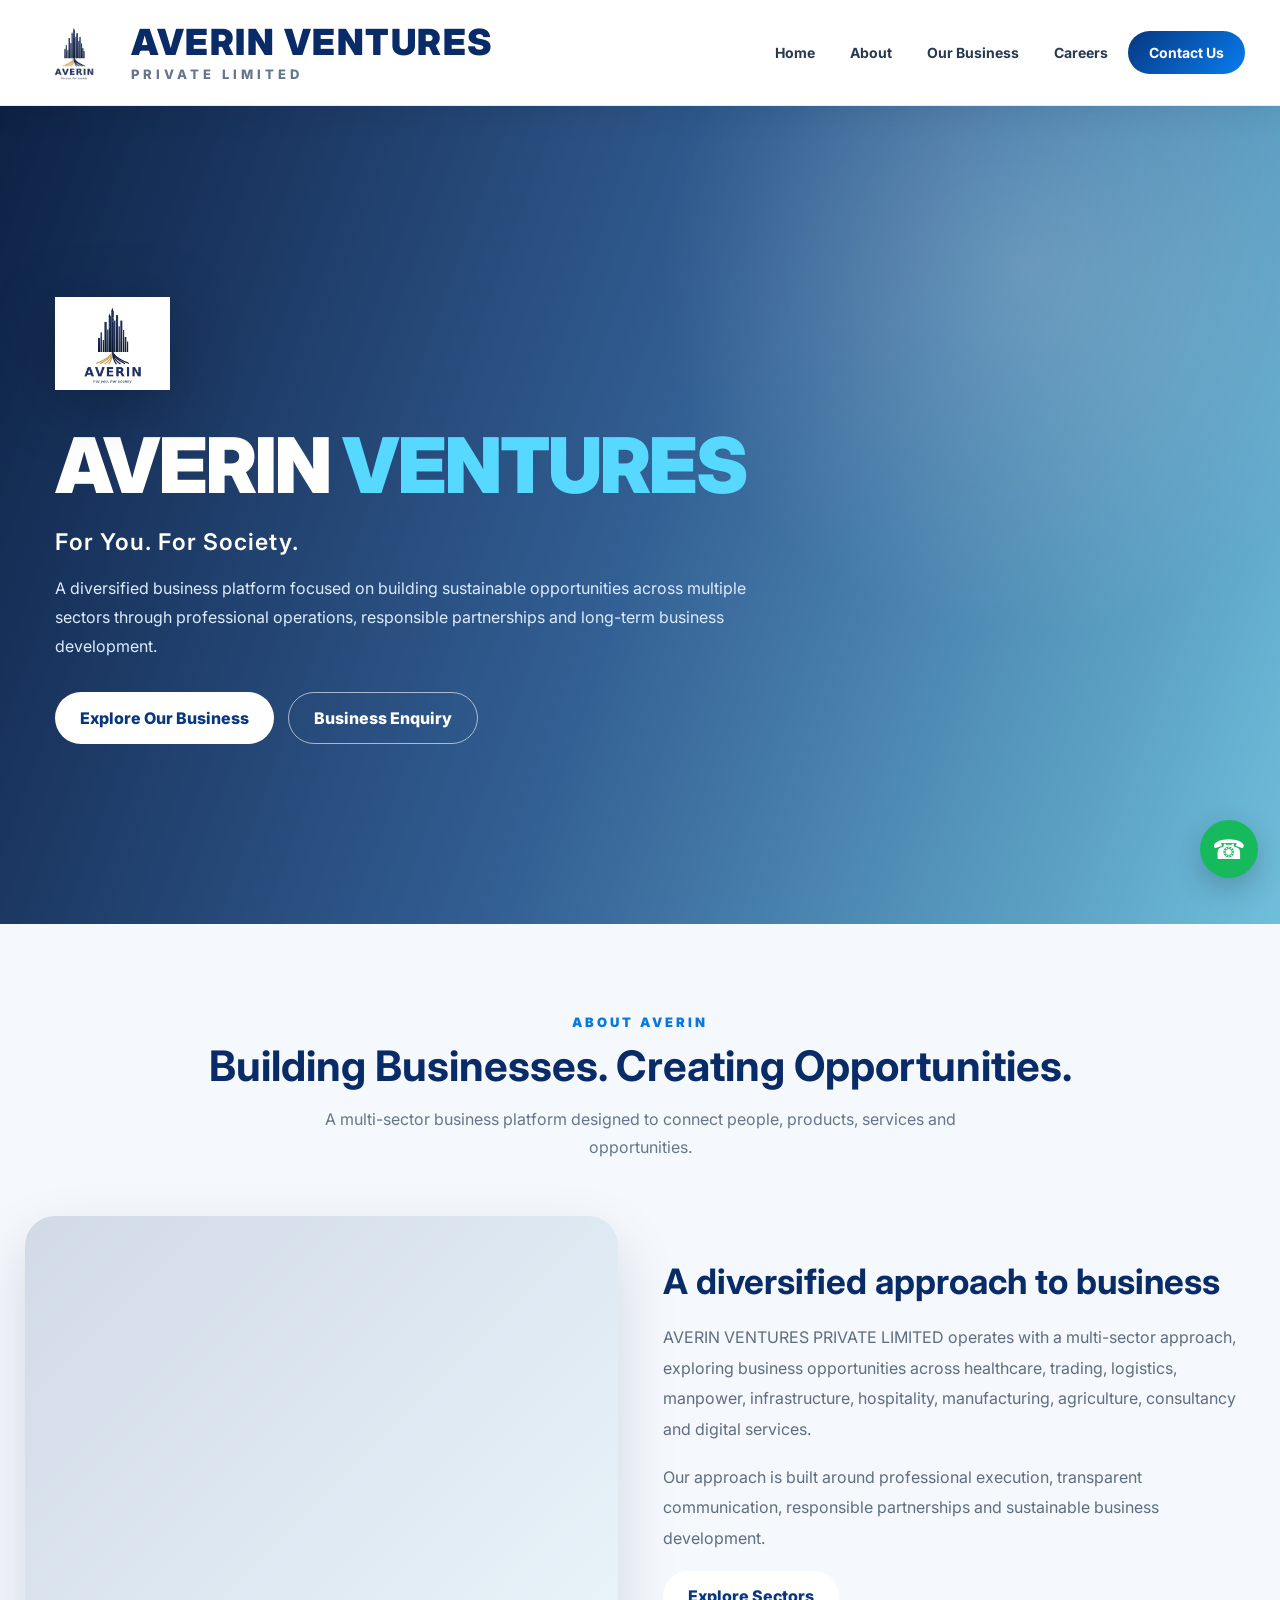
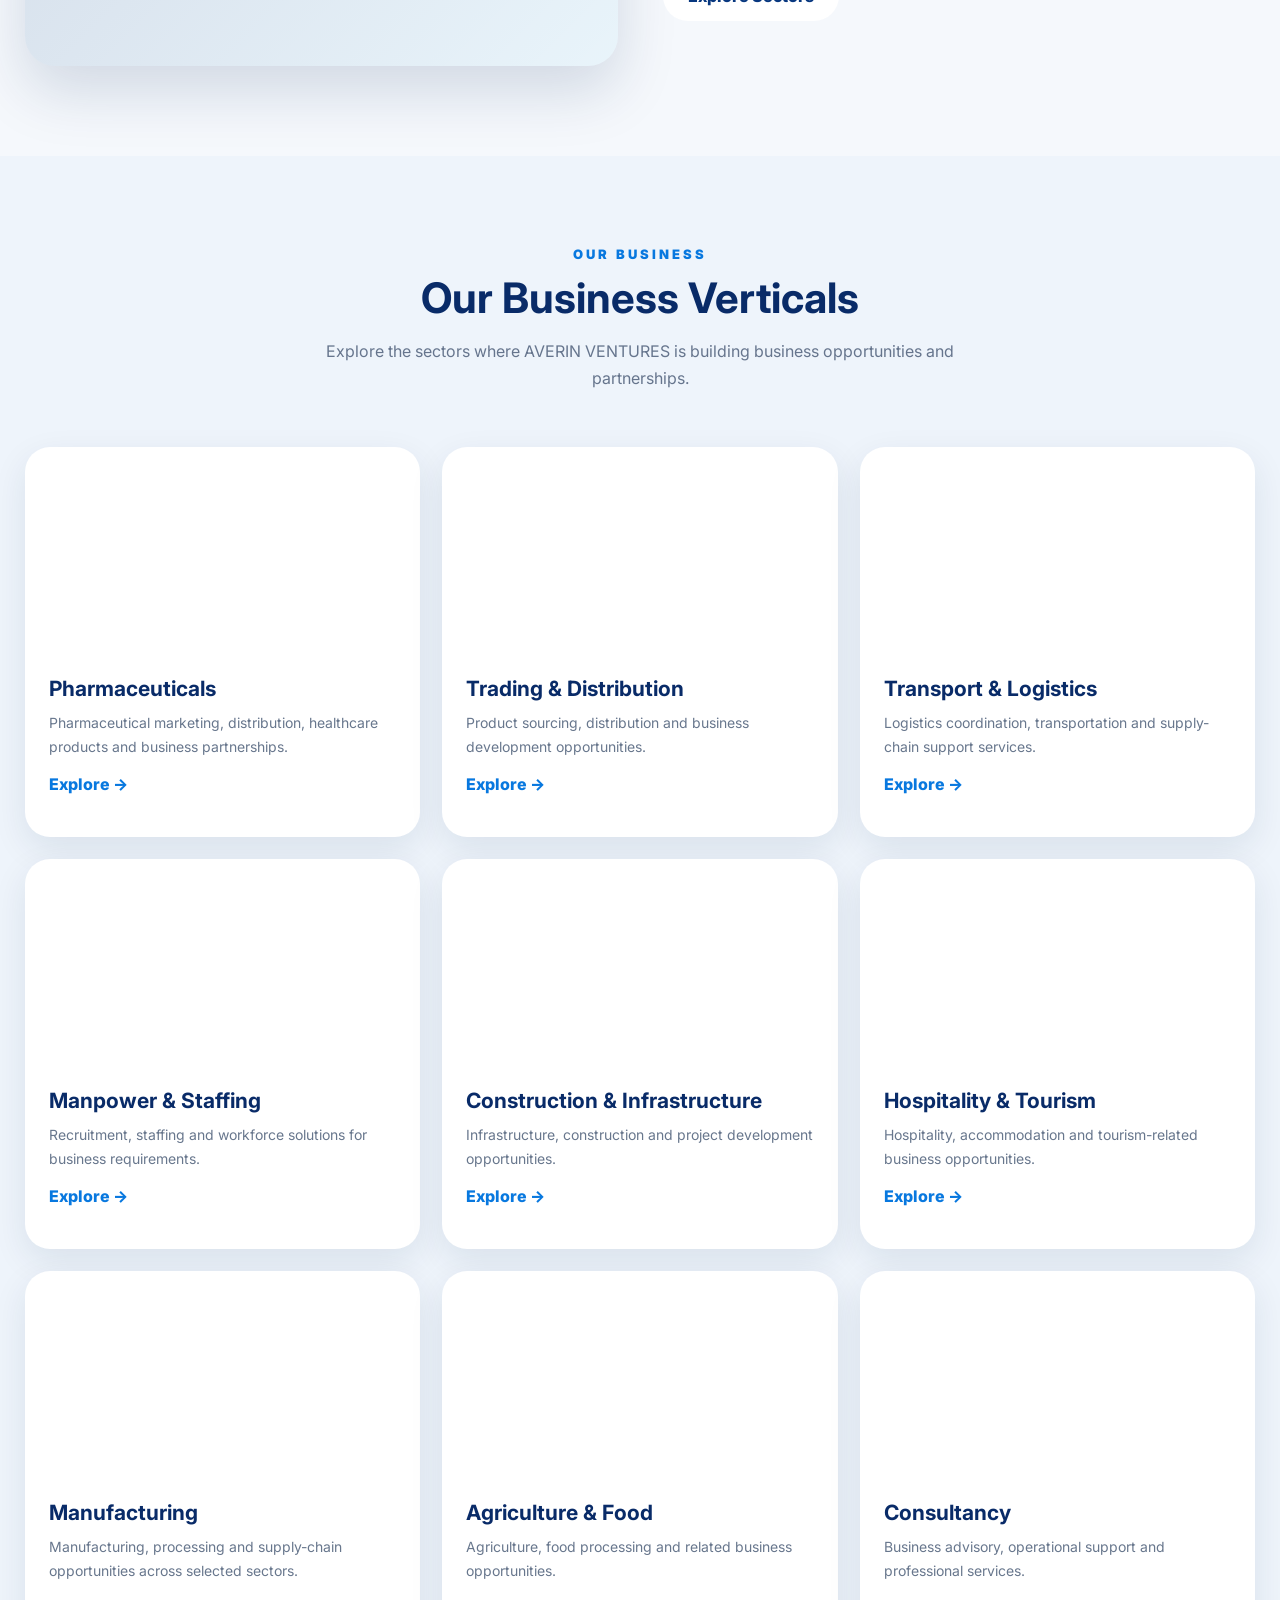
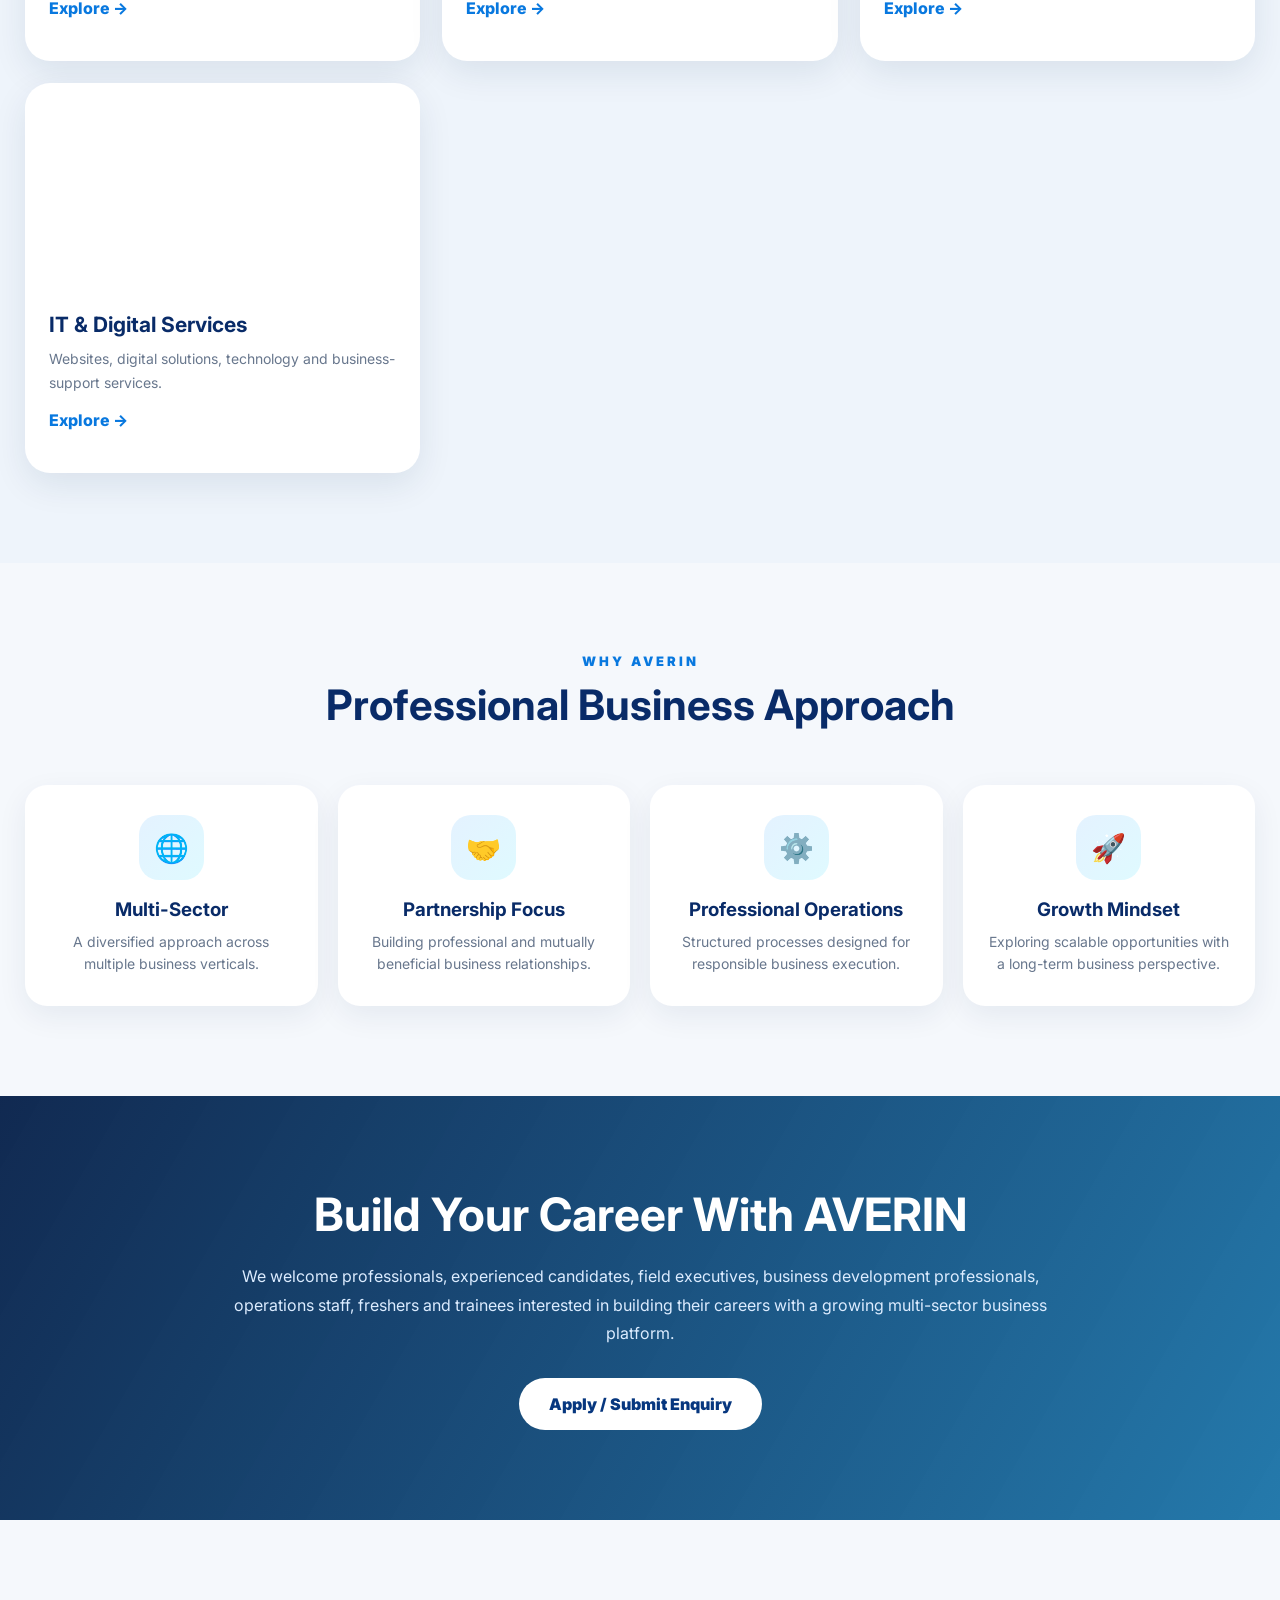
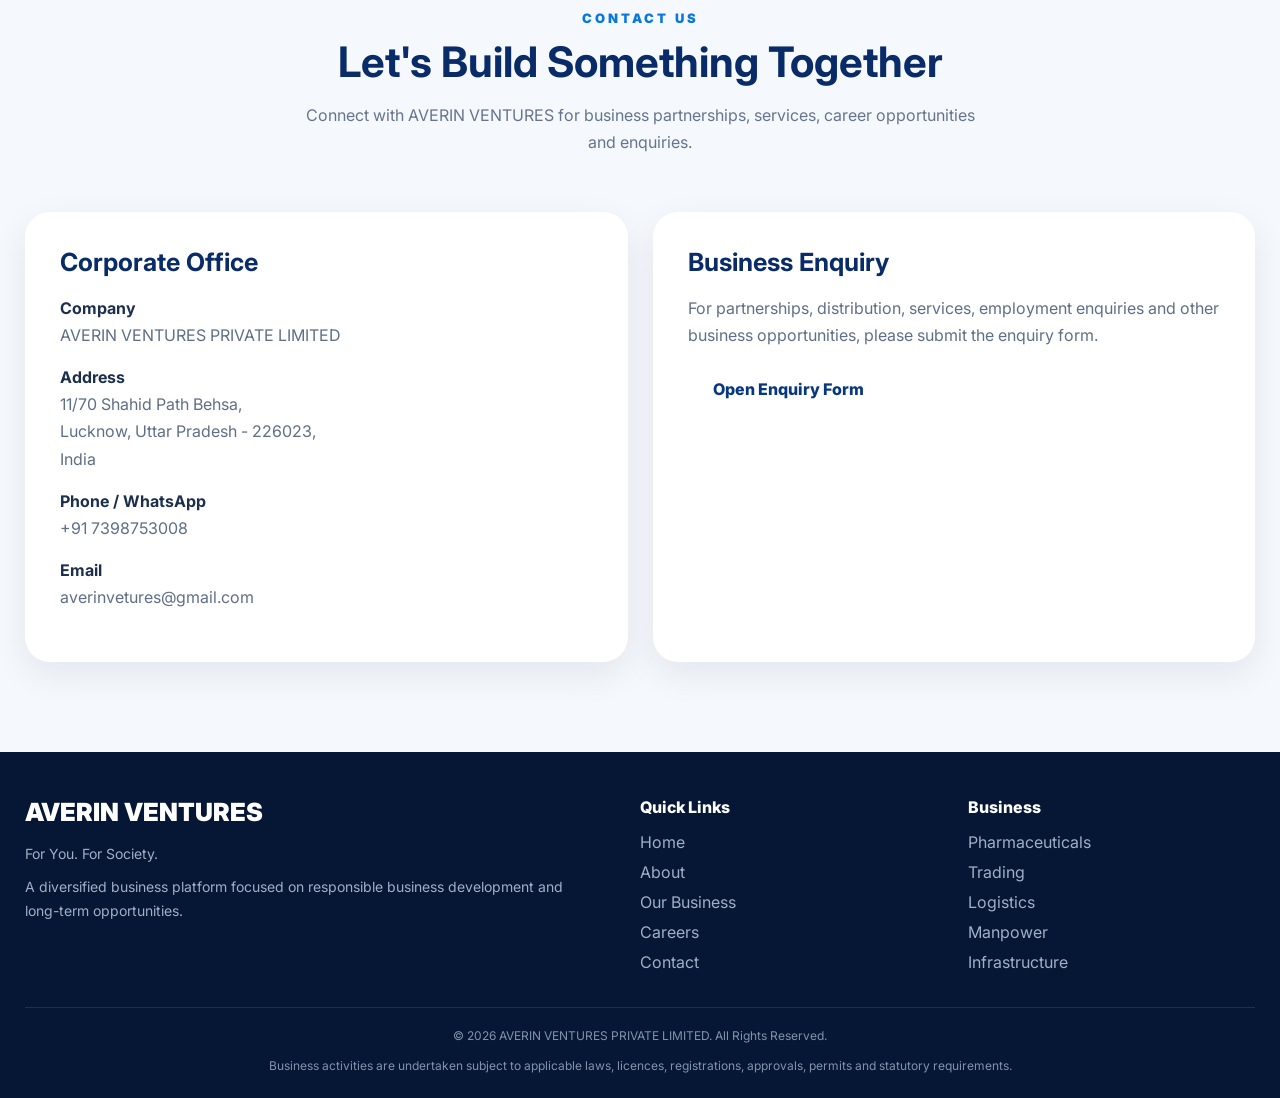
<file: index.html>
<!DOCTYPE html>
<html lang="en">
<head>
<meta charset="UTF-8">
<meta name="viewport" content="width=device-width, initial-scale=1.0">

<title>AVERIN VENTURES PRIVATE LIMITED | For You. For Society.</title>

<meta name="description" content="AVERIN VENTURES PRIVATE LIMITED - For You. For Society. Multi-sector business platform covering pharmaceuticals, trading, logistics, manpower, infrastructure, hospitality, manufacturing, agriculture, consultancy and digital services.">

<meta name="theme-color" content="#071b41">

<link rel="preconnect" href="https://fonts.googleapis.com">
<link rel="preconnect" href="https://fonts.gstatic.com" crossorigin>

<link href="https://fonts.googleapis.com/css2?family=Inter:wght@400;500;600;700;800;900&display=swap" rel="stylesheet">

<style>

*{
    margin:0;
    padding:0;
    box-sizing:border-box;
}

html{
    scroll-behavior:smooth;
}

body{
    font-family:'Inter',Arial,sans-serif;
    background:#f5f8fc;
    color:#18243a;
    overflow-x:hidden;
}

/* ================= HEADER ================= */

.site-header{
    position:sticky;
    top:0;
    z-index:9999;
    background:rgba(255,255,255,.97);
    backdrop-filter:blur(18px);
    border-bottom:1px solid rgba(0,0,0,.08);
    box-shadow:0 5px 30px rgba(0,0,0,.08);
}

.header-container{
    width:100%;
    max-width:1500px;
    min-height:105px;
    margin:auto;
    padding:10px 35px;
    display:flex;
    align-items:center;
    justify-content:space-between;
    gap:30px;
}

/* LARGE LOGO */

.brand{
    display:flex;
    align-items:center;
    gap:18px;
    text-decoration:none;
    min-width:max-content;
}

.brand img{
    width:78px;
    height:78px;
    object-fit:contain;
}

/* VERY LARGE COMPANY NAME */

.brand-text{
    display:flex;
    flex-direction:column;
    justify-content:center;
}

.brand-name{
    font-size:36px;
    line-height:1;
    font-weight:900;
    letter-spacing:1.5px;
    color:#092b68;
    text-transform:uppercase;
    white-space:nowrap;
}

.brand-subtitle{
    margin-top:8px;
    font-size:13px;
    line-height:1;
    font-weight:800;
    letter-spacing:4px;
    color:#66758d;
}

/* NAVIGATION */

.main-nav{
    display:flex;
    align-items:center;
    gap:5px;
}

.main-nav a{
    text-decoration:none;
    color:#263852;
    font-size:14px;
    font-weight:700;
    padding:12px 15px;
    border-radius:10px;
    transition:.25s;
}

.main-nav a:hover{
    color:#fff;
    background:linear-gradient(135deg,#0c3d91,#1684ef);
}

.nav-contact{
    color:#fff !important;
    background:linear-gradient(135deg,#07377f,#087df0);
    border-radius:30px !important;
    padding:13px 21px !important;
}

/* ================= HERO ================= */

.hero{
    min-height:650px;
    position:relative;
    overflow:hidden;
    display:flex;
    align-items:center;
    background:
    linear-gradient(110deg,rgba(4,24,61,.96),rgba(8,61,125,.82),rgba(0,143,190,.55)),
    url("https://images.unsplash.com/photo-1497366754035-f200968a6e72?auto=format&fit=crop&w=2000&q=85")
    center/cover;
}

.hero::after{
    content:"";
    position:absolute;
    inset:0;
    background:radial-gradient(circle at 80% 20%,rgba(255,255,255,.18),transparent 30%);
}

.hero-content{
    position:relative;
    z-index:2;
    width:100%;
    max-width:1250px;
    margin:auto;
    padding:90px 30px;
    color:#fff;
}

.hero-logo{
    width:115px;
    height:115px;
    object-fit:contain;
    margin-bottom:25px;
    filter:drop-shadow(0 12px 30px rgba(0,0,0,.25));
}

.hero h1{
    font-size:clamp(42px,6vw,82px);
    line-height:.95;
    font-weight:900;
    letter-spacing:-2px;
    max-width:950px;
}

.hero h1 span{
    color:#57d9ff;
}

.hero-tagline{
    margin-top:25px;
    font-size:23px;
    font-weight:600;
    letter-spacing:1px;
}

.hero-text{
    max-width:720px;
    margin-top:18px;
    color:#dcecff;
    line-height:1.8;
    font-size:16px;
}

.hero-buttons{
    display:flex;
    gap:14px;
    margin-top:32px;
    flex-wrap:wrap;
}

.btn{
    display:inline-flex;
    align-items:center;
    justify-content:center;
    padding:15px 25px;
    border-radius:30px;
    text-decoration:none;
    font-weight:800;
    transition:.3s;
}

.btn-primary{
    background:#fff;
    color:#07377f;
}

.btn-primary:hover{
    transform:translateY(-4px);
    box-shadow:0 15px 35px rgba(0,0,0,.2);
}

.btn-outline{
    color:#fff;
    border:1px solid rgba(255,255,255,.6);
}

.btn-outline:hover{
    background:#fff;
    color:#07377f;
}

/* ================= SECTION ================= */

section{
    padding:90px 25px;
}

.container{
    max-width:1250px;
    margin:auto;
}

.section-heading{
    text-align:center;
    margin-bottom:55px;
}

.section-heading .small{
    color:#0878df;
    font-size:13px;
    font-weight:900;
    letter-spacing:3px;
    text-transform:uppercase;
}

.section-heading h2{
    margin-top:10px;
    font-size:42px;
    color:#092b68;
}

.section-heading p{
    max-width:700px;
    margin:15px auto 0;
    color:#66758d;
    line-height:1.7;
}

/* ================= ABOUT ================= */

.about-grid{
    display:grid;
    grid-template-columns:1fr 1fr;
    gap:45px;
    align-items:center;
}

.about-image{
    height:450px;
    border-radius:30px;
    background:
    linear-gradient(135deg,rgba(4,45,110,.15),rgba(0,170,220,.05)),
    url("https://images.unsplash.com/photo-1497366811353-6870744d04b2?auto=format&fit=crop&w=1200&q=85")
    center/cover;
    box-shadow:0 25px 60px rgba(10,40,90,.15);
}

.about-content h3{
    font-size:35px;
    color:#092b68;
    margin-bottom:20px;
}

.about-content p{
    line-height:1.9;
    color:#5e6d83;
    margin-bottom:18px;
}

/* ================= BUSINESS ================= */

.business-section{
    background:#eef4fb;
}

.business-grid{
    display:grid;
    grid-template-columns:repeat(3,1fr);
    gap:22px;
}

.business-card{
    min-height:390px;
    position:relative;
    overflow:hidden;
    border-radius:25px;
    background:#fff;
    box-shadow:0 12px 35px rgba(10,40,80,.09);
    transition:.35s;
}

.business-card:hover{
    transform:translateY(-10px);
    box-shadow:0 25px 55px rgba(10,40,80,.18);
}

.business-image{
    height:205px;
    background-size:cover;
    background-position:center;
}

.business-content{
    padding:24px;
}

.business-content h3{
    color:#092b68;
    font-size:21px;
    margin-bottom:10px;
}

.business-content p{
    color:#68778d;
    font-size:14px;
    line-height:1.7;
}

.business-link{
    display:inline-block;
    margin-top:15px;
    color:#0878df;
    text-decoration:none;
    font-weight:800;
}

/* ================= WHY ================= */

.why-grid{
    display:grid;
    grid-template-columns:repeat(4,1fr);
    gap:20px;
}

.why-card{
    padding:30px 22px;
    background:#fff;
    border-radius:22px;
    text-align:center;
    box-shadow:0 10px 30px rgba(10,40,80,.07);
}

.why-icon{
    width:65px;
    height:65px;
    margin:0 auto 18px;
    border-radius:20px;
    display:flex;
    align-items:center;
    justify-content:center;
    font-size:28px;
    background:linear-gradient(135deg,#e4f2ff,#dffaff);
}

.why-card h3{
    color:#092b68;
    margin-bottom:10px;
}

.why-card p{
    color:#68778d;
    line-height:1.6;
    font-size:14px;
}

/* ================= CAREERS ================= */

.career{
    color:#fff;
    background:
    linear-gradient(120deg,rgba(5,30,72,.95),rgba(7,104,160,.88)),
    url("https://images.unsplash.com/photo-1521737711867-e3b97375f902?auto=format&fit=crop&w=1800&q=85")
    center/cover;
}

.career-content{
    max-width:850px;
    margin:auto;
    text-align:center;
}

.career h2{
    font-size:46px;
    margin-bottom:20px;
}

.career p{
    color:#dcecff;
    line-height:1.8;
    margin-bottom:30px;
}

.career-btn{
    display:inline-block;
    padding:16px 30px;
    background:#fff;
    color:#07377f;
    border-radius:30px;
    text-decoration:none;
    font-weight:900;
}

/* ================= CONTACT ================= */

.contact-grid{
    display:grid;
    grid-template-columns:1fr 1fr;
    gap:25px;
}

.contact-card{
    padding:35px;
    background:#fff;
    border-radius:25px;
    box-shadow:0 12px 35px rgba(10,40,80,.08);
}

.contact-card h3{
    color:#092b68;
    font-size:25px;
    margin-bottom:18px;
}

.contact-item{
    margin:15px 0;
    color:#5f6f86;
    line-height:1.7;
}

.contact-item strong{
    color:#1c304e;
}

/* ================= FOOTER ================= */

footer{
    background:#061735;
    color:#c9d5e8;
    padding:45px 25px 25px;
}

.footer-grid{
    max-width:1250px;
    margin:auto;
    display:grid;
    grid-template-columns:2fr 1fr 1fr;
    gap:40px;
}

.footer-brand{
    color:#fff;
    font-size:25px;
    font-weight:900;
    margin-bottom:15px;
}

footer p{
    color:#9eafc8;
    line-height:1.7;
    font-size:14px;
}

.footer-title{
    color:#fff;
    font-weight:800;
    margin-bottom:15px;
}

.footer-links{
    display:flex;
    flex-direction:column;
    gap:10px;
}

.footer-links a{
    color:#9eafc8;
    text-decoration:none;
}

.footer-links a:hover{
    color:#57d9ff;
}

.footer-bottom{
    max-width:1250px;
    margin:35px auto 0;
    padding-top:20px;
    border-top:1px solid rgba(255,255,255,.1);
    text-align:center;
    font-size:12px;
    color:#8092ad;
}

/* ================= FLOATING WHATSAPP ================= */

.whatsapp{
    position:fixed;
    right:22px;
    bottom:22px;
    z-index:999;
    width:58px;
    height:58px;
    border-radius:50%;
    display:flex;
    align-items:center;
    justify-content:center;
    background:#16b95c;
    color:#fff;
    font-size:27px;
    text-decoration:none;
    box-shadow:0 10px 30px rgba(0,0,0,.2);
    transition:.3s;
}

.whatsapp:hover{
    transform:scale(1.1);
}

/* ================= RESPONSIVE ================= */

@media(max-width:1050px){

    .header-container{
        min-height:90px;
        padding:10px 20px;
    }

    .brand img{
        width:65px;
        height:65px;
    }

    .brand-name{
        font-size:28px;
    }

    .main-nav a{
        padding:9px;
        font-size:12px;
    }

    .business-grid{
        grid-template-columns:repeat(2,1fr);
    }

    .why-grid{
        grid-template-columns:repeat(2,1fr);
    }
}

@media(max-width:760px){

    .header-container{
        min-height:82px;
    }

    .brand{
        gap:10px;
    }

    .brand img{
        width:55px;
        height:55px;
    }

    .brand-name{
        font-size:22px;
        letter-spacing:.5px;
    }

    .brand-subtitle{
        font-size:9px;
        letter-spacing:2px;
    }

    .main-nav{
        display:none;
    }

    .hero{
        min-height:600px;
    }

    .hero-content{
        padding:70px 22px;
    }

    .hero-logo{
        width:90px;
        height:90px;
    }

    .about-grid,
    .contact-grid{
        grid-template-columns:1fr;
    }

    .business-grid{
        grid-template-columns:1fr;
    }

    .why-grid{
        grid-template-columns:1fr;
    }

    .about-image{
        height:330px;
    }

    section{
        padding:65px 18px;
    }

    .section-heading h2{
        font-size:32px;
    }

    .career h2{
        font-size:35px;
    }

    .footer-grid{
        grid-template-columns:1fr;
    }
}

@media(max-width:420px){

    .brand img{
        width:48px;
        height:48px;
    }

    .brand-name{
        font-size:18px;
    }

    .brand-subtitle{
        font-size:7px;
    }
}

</style>
</head>

<body>

<header class="site-header">

    <div class="header-container">

        <a href="#home" class="brand">

            <img src="logo.png" alt="AVERIN VENTURES Logo">

            <div class="brand-text">

                <div class="brand-name">
                    AVERIN VENTURES
                </div>

                <div class="brand-subtitle">
                    PRIVATE LIMITED
                </div>

            </div>

        </a>

        <nav class="main-nav">

            <a href="#home">Home</a>
            <a href="#about">About</a>
            <a href="#business">Our Business</a>
            <a href="#careers">Careers</a>
            <a href="#contact" class="nav-contact">Contact Us</a>

        </nav>

    </div>

</header>


<!-- ================= HERO ================= -->

<section class="hero" id="home">

    <div class="hero-content">

        <img src="logo.png"
             class="hero-logo"
             alt="AVERIN VENTURES">

        <h1>
            AVERIN <span>VENTURES</span>
        </h1>

        <div class="hero-tagline">
            For You. For Society.
        </div>

        <p class="hero-text">
            A diversified business platform focused on building
            sustainable opportunities across multiple sectors through
            professional operations, responsible partnerships and
            long-term business development.
        </p>

        <div class="hero-buttons">

            <a href="#business" class="btn btn-primary">
                Explore Our Business
            </a>

            <a href="#contact" class="btn btn-outline">
                Business Enquiry
            </a>

        </div>

    </div>

</section>


<!-- ================= ABOUT ================= -->

<section id="about">

    <div class="container">

        <div class="section-heading">

            <div class="small">
                About AVERIN
            </div>

            <h2>
                Building Businesses. Creating Opportunities.
            </h2>

            <p>
                A multi-sector business platform designed to connect
                people, products, services and opportunities.
            </p>

        </div>

        <div class="about-grid">

            <div class="about-image"></div>

            <div class="about-content">

                <h3>
                    A diversified approach to business
                </h3>

                <p>
                    AVERIN VENTURES PRIVATE LIMITED operates with a
                    multi-sector approach, exploring business
                    opportunities across healthcare, trading,
                    logistics, manpower, infrastructure, hospitality,
                    manufacturing, agriculture, consultancy and
                    digital services.
                </p>

                <p>
                    Our approach is built around professional execution,
                    transparent communication, responsible partnerships
                    and sustainable business development.
                </p>

                <a href="#business" class="btn btn-primary">
                    Explore Sectors
                </a>

            </div>

        </div>

    </div>

</section>


<!-- ================= BUSINESS ================= -->

<section class="business-section" id="business">

    <div class="container">

        <div class="section-heading">

            <div class="small">
                Our Business
            </div>

            <h2>
                Our Business Verticals
            </h2>

            <p>
                Explore the sectors where AVERIN VENTURES is building
                business opportunities and partnerships.
            </p>

        </div>


        <div class="business-grid">


            <div class="business-card">

                <div class="business-image"
                style="background-image:url('https://images.unsplash.com/photo-1584308666744-24d5c474f2ae?auto=format&fit=crop&w=1000&q=85')">
                </div>

                <div class="business-content">

                    <h3>Pharmaceuticals</h3>

                    <p>
                        Pharmaceutical marketing, distribution,
                        healthcare products and business partnerships.
                    </p>

                    <a class="business-link"
                       href="#pharmaceuticals">
                       Explore →
                    </a>

                </div>

            </div>


            <div class="business-card">

                <div class="business-image"
                style="background-image:url('https://images.unsplash.com/photo-1586528116311-ad8dd3c8310d?auto=format&fit=crop&w=1000&q=85')">
                </div>

                <div class="business-content">

                    <h3>Trading & Distribution</h3>

                    <p>
                        Product sourcing, distribution and business
                        development opportunities.
                    </p>

                    <a class="business-link" href="#trading">
                        Explore →
                    </a>

                </div>

            </div>


            <div class="business-card">

                <div class="business-image"
                style="background-image:url('https://images.unsplash.com/photo-1494412574643-ff11b0a5c1c3?auto=format&fit=crop&w=1000&q=85')">
                </div>

                <div class="business-content">

                    <h3>Transport & Logistics</h3>

                    <p>
                        Logistics coordination, transportation and
                        supply-chain support services.
                    </p>

                    <a class="business-link" href="#logistics">
                        Explore →
                    </a>

                </div>

            </div>


            <div class="business-card">

                <div class="business-image"
                style="background-image:url('https://images.unsplash.com/photo-1521737604893-d14cc237f11d?auto=format&fit=crop&w=1000&q=85')">
                </div>

                <div class="business-content">

                    <h3>Manpower & Staffing</h3>

                    <p>
                        Recruitment, staffing and workforce solutions
                        for business requirements.
                    </p>

                    <a class="business-link" href="#manpower">
                        Explore →
                    </a>

                </div>

            </div>


            <div class="business-card">

                <div class="business-image"
                style="background-image:url('https://images.unsplash.com/photo-1504307651254-35680f356dfd?auto=format&fit=crop&w=1000&q=85')">
                </div>

                <div class="business-content">

                    <h3>Construction & Infrastructure</h3>

                    <p>
                        Infrastructure, construction and project
                        development opportunities.
                    </p>

                    <a class="business-link" href="#construction">
                        Explore →
                    </a>

                </div>

            </div>


            <div class="business-card">

                <div class="business-image"
                style="background-image:url('https://images.unsplash.com/photo-1566073771259-6a8506099945?auto=format&fit=crop&w=1000&q=85')">
                </div>

                <div class="business-content">

                    <h3>Hospitality & Tourism</h3>

                    <p>
                        Hospitality, accommodation and tourism-related
                        business opportunities.
                    </p>

                    <a class="business-link" href="#hospitality">
                        Explore →
                    </a>

                </div>

            </div>


            <div class="business-card">

                <div class="business-image"
                style="background-image:url('https://images.unsplash.com/photo-1565793298595-6a879b1d9492?auto=format&fit=crop&w=1000&q=85')">
                </div>

                <div class="business-content">

                    <h3>Manufacturing</h3>

                    <p>
                        Manufacturing, processing and supply-chain
                        opportunities across selected sectors.
                    </p>

                    <a class="business-link" href="#manufacturing">
                        Explore →
                    </a>

                </div>

            </div>


            <div class="business-card">

                <div class="business-image"
                style="background-image:url('https://images.unsplash.com/photo-1500382017468-9049fed747ef?auto=format&fit=crop&w=1000&q=85')">
                </div>

                <div class="business-content">

                    <h3>Agriculture & Food</h3>

                    <p>
                        Agriculture, food processing and related
                        business opportunities.
                    </p>

                    <a class="business-link" href="#agriculture">
                        Explore →
                    </a>

                </div>

            </div>


            <div class="business-card">

                <div class="business-image"
                style="background-image:url('https://images.unsplash.com/photo-1556761175-b413da4baf72?auto=format&fit=crop&w=1000&q=85')">
                </div>

                <div class="business-content">

                    <h3>Consultancy</h3>

                    <p>
                        Business advisory, operational support and
                        professional services.
                    </p>

                    <a class="business-link" href="#consultancy">
                        Explore →
                    </a>

                </div>

            </div>


            <div class="business-card">

                <div class="business-image"
                style="background-image:url('https://images.unsplash.com/photo-1518770660439-4636190af475?auto=format&fit=crop&w=1000&q=85')">
                </div>

                <div class="business-content">

                    <h3>IT & Digital Services</h3>

                    <p>
                        Websites, digital solutions, technology and
                        business-support services.
                    </p>

                    <a class="business-link" href="#digital">
                        Explore →
                    </a>

                </div>

            </div>


        </div>

    </div>

</section>


<!-- ================= WHY US ================= -->

<section>

    <div class="container">

        <div class="section-heading">

            <div class="small">
                Why AVERIN
            </div>

            <h2>
                Professional Business Approach
            </h2>

        </div>

        <div class="why-grid">

            <div class="why-card">

                <div class="why-icon">🌐</div>

                <h3>Multi-Sector</h3>

                <p>
                    A diversified approach across multiple business
                    verticals.
                </p>

            </div>


            <div class="why-card">

                <div class="why-icon">🤝</div>

                <h3>Partnership Focus</h3>

                <p>
                    Building professional and mutually beneficial
                    business relationships.
                </p>

            </div>


            <div class="why-card">

                <div class="why-icon">⚙️</div>

                <h3>Professional Operations</h3>

                <p>
                    Structured processes designed for responsible
                    business execution.
                </p>

            </div>


            <div class="why-card">

                <div class="why-icon">🚀</div>

                <h3>Growth Mindset</h3>

                <p>
                    Exploring scalable opportunities with a long-term
                    business perspective.
                </p>

            </div>

        </div>

    </div>

</section>


<!-- ================= CAREERS ================= -->

<section class="career" id="careers">

    <div class="career-content">

        <h2>
            Build Your Career With AVERIN
        </h2>

        <p>
            We welcome professionals, experienced candidates,
            field executives, business development professionals,
            operations staff, freshers and trainees interested in
            building their careers with a growing multi-sector
            business platform.
        </p>

        <a href="https://docs.google.com/forms/d/e/1FAIpQLScf5ZAYPk2E4f8A8KJsEfj49w0QgO4C3xDHB5R4myZFgRv-BA/viewform?usp=header"
           target="_blank"
           class="career-btn">
            Apply / Submit Enquiry
        </a>

    </div>

</section>


<!-- ================= CONTACT ================= -->

<section id="contact">

    <div class="container">

        <div class="section-heading">

            <div class="small">
                Contact Us
            </div>

            <h2>
                Let's Build Something Together
            </h2>

            <p>
                Connect with AVERIN VENTURES for business partnerships,
                services, career opportunities and enquiries.
            </p>

        </div>


        <div class="contact-grid">

            <div class="contact-card">

                <h3>
                    Corporate Office
                </h3>

                <div class="contact-item">
                    <strong>Company</strong><br>
                    AVERIN VENTURES PRIVATE LIMITED
                </div>

                <div class="contact-item">
                    <strong>Address</strong><br>
                    11/70 Shahid Path Behsa,<br>
                    Lucknow, Uttar Pradesh - 226023,<br>
                    India
                </div>

                <div class="contact-item">
                    <strong>Phone / WhatsApp</strong><br>
                    +91 7398753008
                </div>

                <div class="contact-item">
                    <strong>Email</strong><br>
                    averinvetures@gmail.com
                </div>

            </div>


            <div class="contact-card">

                <h3>
                    Business Enquiry
                </h3>

                <p class="contact-item">
                    For partnerships, distribution, services,
                    employment enquiries and other business
                    opportunities, please submit the enquiry form.
                </p>

                <a href="https://docs.google.com/forms/d/e/1FAIpQLScf5ZAYPk2E4f8A8KJsEfj49w0QgO4C3xDHB5R4myZFgRv-BA/viewform?usp=header"
                   target="_blank"
                   class="btn btn-primary">
                    Open Enquiry Form
                </a>

            </div>

        </div>

    </div>

</section>


<!-- ================= FOOTER ================= -->

<footer>

    <div class="footer-grid">

        <div>

            <div class="footer-brand">
                AVERIN VENTURES
            </div>

            <p>
                For You. For Society.
            </p>

            <p style="margin-top:10px;">
                A diversified business platform focused on
                responsible business development and long-term
                opportunities.
            </p>

        </div>


        <div>

            <div class="footer-title">
                Quick Links
            </div>

            <div class="footer-links">

                <a href="#home">Home</a>
                <a href="#about">About</a>
                <a href="#business">Our Business</a>
                <a href="#careers">Careers</a>
                <a href="#contact">Contact</a>

            </div>

        </div>


        <div>

            <div class="footer-title">
                Business
            </div>

            <div class="footer-links">

                <a href="#business">Pharmaceuticals</a>
                <a href="#business">Trading</a>
                <a href="#business">Logistics</a>
                <a href="#business">Manpower</a>
                <a href="#business">Infrastructure</a>

            </div>

        </div>

    </div>


    <div class="footer-bottom">

        © 2026 AVERIN VENTURES PRIVATE LIMITED.
        All Rights Reserved.

        <br><br>

        Business activities are undertaken subject to applicable
        laws, licences, registrations, approvals, permits and
        statutory requirements.

    </div>

</footer>


<!-- WHATSAPP -->

<a class="whatsapp"
   href="https://wa.me/917398753008"
   target="_blank"
   aria-label="WhatsApp">
    ☎
</a>


<script>

/* Smooth navigation */

document.querySelectorAll('a[href^="#"]').forEach(function(link){

    link.addEventListener('click',function(e){

        const targetId=this.getAttribute('href');

        if(targetId && targetId !== '#'){

            const target=document.querySelector(targetId);

            if(target){

                e.preventDefault();

                target.scrollIntoView({
                    behavior:'smooth',
                    block:'start'
                });

            }

        }

    });

});

</script>

</body>
</html>
</file>
